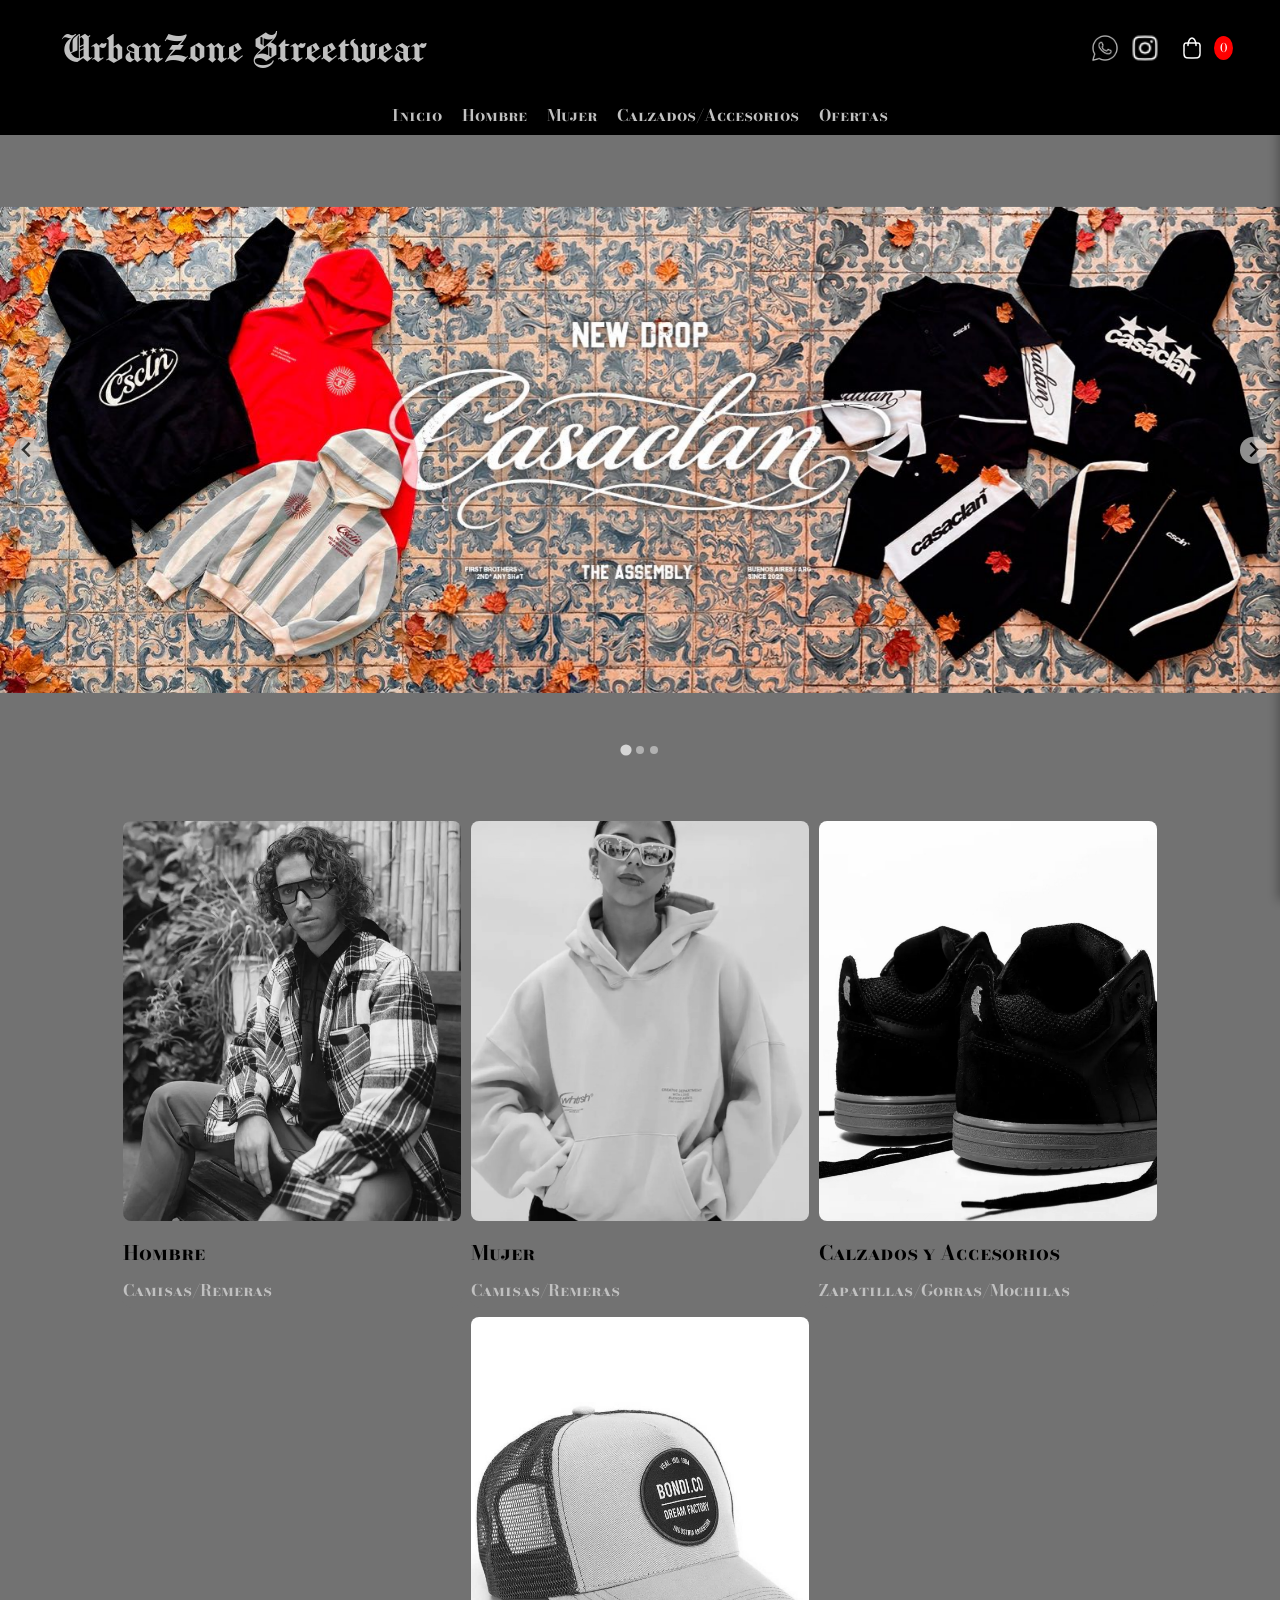
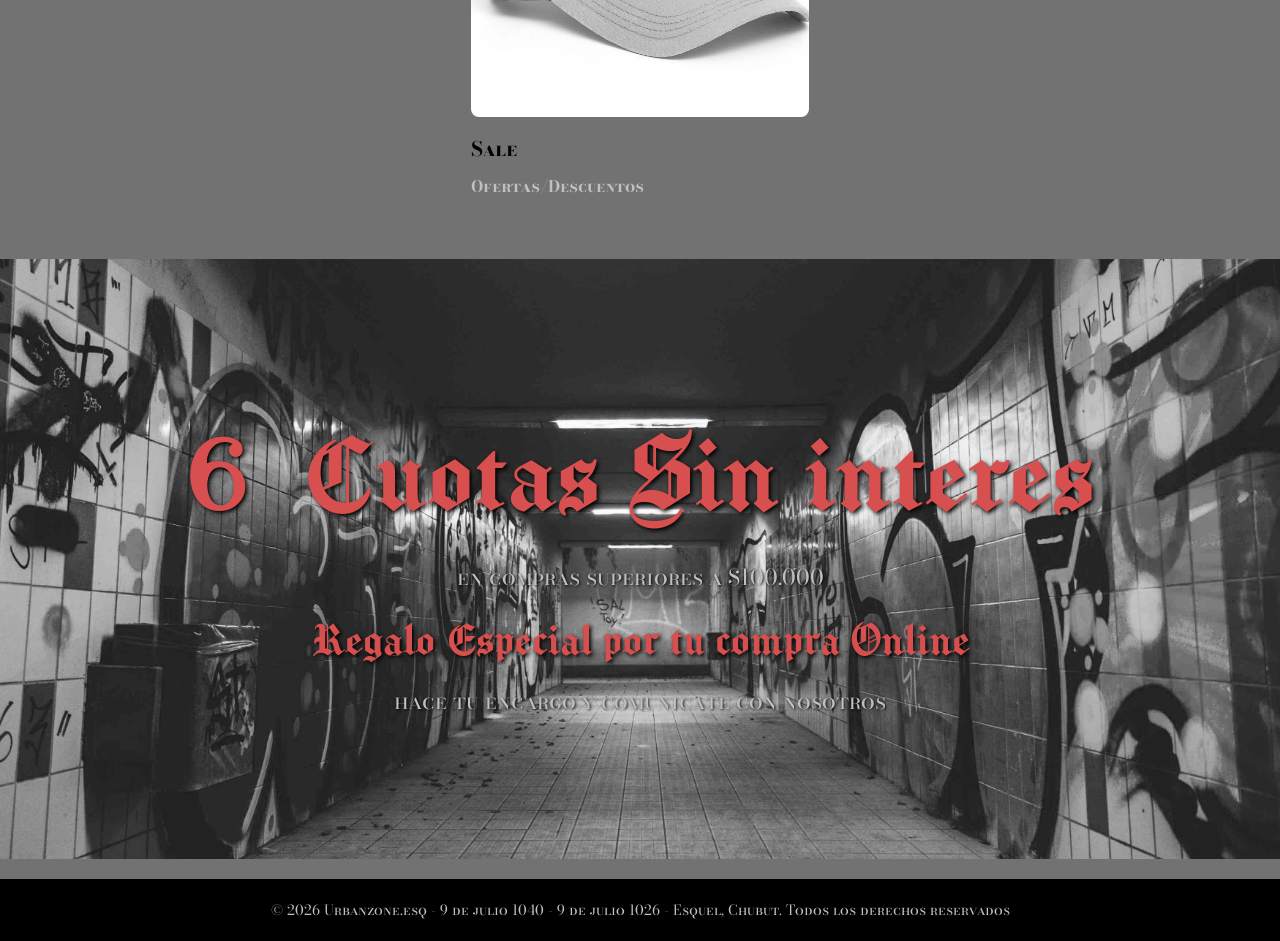
<file: index.html>
<!DOCTYPE html>
<html lang="es">
<head>
    <meta charset="UTF-8">
    <meta name="viewport" content="width=device-width, initial-scale=1.0">
    <title>UrbanZone Streetwear</title>
    <link rel="icon" href="./assets/logo.jpg" type="image/jpg">
    <meta name="theme-color" content="#000000">
    <meta name="msapplication-navbutton-color" content="#000000">
    <meta name="apple-mobile-web-app-status-bar-style" content="#000000">
    
    <!-- CSS Componentes -->
    <link rel="stylesheet" href="/components/css/variables.css">
    <link rel="stylesheet" href="/components/css/navbar.css">
    <link rel="stylesheet" href="/components/css/cart.css">
    <link rel="stylesheet" href="/components/css/slider.css">
    <link rel="stylesheet" href="/components/css/cards.css">
    <link rel="stylesheet" href="/components/css/anuncios.css">
    <link rel="stylesheet" href="/components/css/footer.css">
    
    <!-- Fuentes -->
    <link rel="preconnect" href="https://fonts.googleapis.com">
    <link rel="preconnect" href="https://fonts.gstatic.com" crossorigin>
    <link href="https://fonts.googleapis.com/css2?family=Bodoni+Moda+SC:ital,opsz,wght@0,6..96,400..900;1,6..96,400..900&family=Manufacturing+Consent&display=swap" rel="stylesheet">
    
    <!-- Splide Slider -->
    <link rel="stylesheet" href="https://cdn.jsdelivr.net/npm/@splidejs/splide@4/dist/css/splide.min.css">
</head>
<body>
    <main>

        <!-- NAVBAR (cargado dinámicamente) -->
        <header id="navbar-container" data-src="/components/html/navbar.html"></header>
        <div id="cart-container" data-src="/components/html/cart-panel.html"></div>
        <!-- HERO SLIDER -->
        <section class="tarjeta_slider" id="sliderr">
            <div class="slider-bg"></div>
            <div id="main-slider" class="splide text-slider">
                <div class="splide__track">
                    <ul class="splide__list">
                        <li class="splide__slide">
                            <div class="slide-content">
                                <img src="./assets/fotos_slides/casaclan.jpeg">
                            </div>
                        </li>
                        <li class="splide__slide">
                            <div class="slide-content">
                                <img src="./assets/fotos_slides/whitetrash.jpeg">
                            </div>
                        </li>
                        <li class="splide__slide">
                            <div class="slide-content">
                                <img src="./assets/fotos_slides/billabong.jpeg">
                            </div>
                        </li>
                    </ul>
                </div>
            </div>
        </section>

        <section class="tarjetas_home">
            <a href="/hombre.html" class="card_link">
            <div class="cards_index">
                    <img src="./assets/fotos_productos/camisa_hombre.jpg">
                    <h3>Hombre</h3>
                    <p>Camisas/Remeras</p>
            </div>
            </a>
            <a href="/mujer.html" class="card_link">
            <div class="cards_index">
                    <img src="./assets/fotos_productos/canguro_dama.jpg">
                    <h3>Mujer</h3>
                    <p>Camisas/Remeras</p>
            </div>
            </a>
            <a href="/calzado_accesorios.html" class="card_link">
            <div class="cards_index">
                    <img src="./assets/fotos_productos/zapatilla2.jpg">
                    <h3>Calzados y Accesorios</h3>
                    <p>Zapatillas/Gorras/Mochilas</p>
            </div>
            </a>
            <a href="/ofertas.html" class="card_link">
            <div class="cards_index">
                    <img src="./assets/fotos_productos/gorra3.jpg">
                    <h3>Sale</h3>
                    <p>Ofertas/Descuentos</p>
            </div>
            </a>
        </section>

        <div class="anuncios">
            <h1> 6 Cuotas Sin interes</h1>
            <p>en compras superiores a $100.000</p>
            <h2>Regalo Especial por tu compra Online</h2>
            <p>hace tu encargo y comunicate con nosotros</p>
        </div>
    </main>
    <!-- FOOTER -->
    <footer>
        <p>&copy; 2026 Urbanzone.esq - 9 de julio 1040 - 9 de julio 1026 - Esquel, Chubut. Todos los derechos reservados</p>
    </footer>

    <!-- Scripts externos -->
    <script src="https://cdn.jsdelivr.net/npm/bootstrap@4.5.2/dist/js/bootstrap.bundle.min.js"></script>
    <script src="https://cdn.jsdelivr.net/npm/@splidejs/splide@4/dist/js/splide.min.js"></script>
    
    <!-- Módulos JS -->
    <script src="/components/js/navbar.js"></script>
    <script src="/components/js/cart.js"></script>
    <script src="/components/js/slider.js"></script>
    <script src="/components/js/cards.js"></script>
    <script src="/components/js/loader.js"></script>

</body>
</html>
</file>
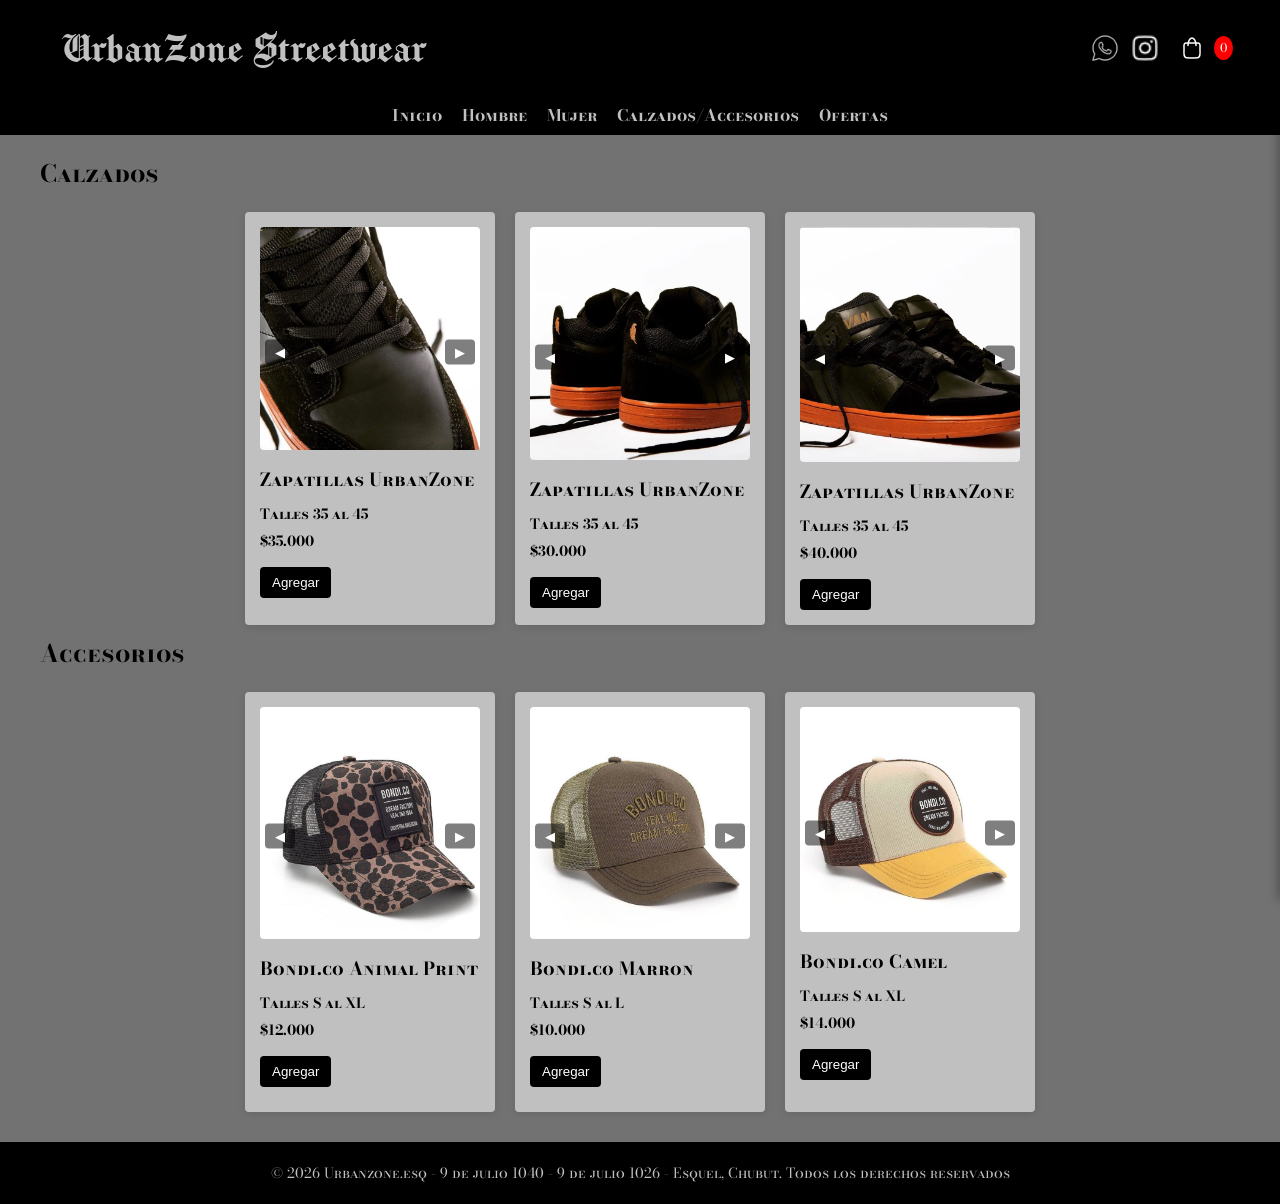
<file: calzado_accesorios.html>
<!DOCTYPE html>
<html lang="es">
<head>
    <meta charset="UTF-8">
    <meta name="viewport" content="width=device-width, initial-scale=1.0">
    <title>Hombre - UrbanZone Streetwear</title>
    <link rel="icon" href="./assets/logo.jpg" type="image/png">
    <meta name="theme-color" content="#000000">
    
    <!-- CSS Componentes -->
    <link rel="stylesheet" href="/components/css/variables.css">
    <link rel="stylesheet" href="/components/css/navbar.css">
    <link rel="stylesheet" href="/components/css/cart.css">
    <link rel="stylesheet" href="/components/css/cards.css">
    <link rel="stylesheet" href="/components/css/footer.css">
    
    <!-- Fuentes -->
    <link rel="preconnect" href="https://fonts.googleapis.com">
    <link rel="preconnect" href="https://fonts.gstatic.com" crossorigin>
    <link href="https://fonts.googleapis.com/css2?family=Bodoni+Moda+SC:ital,opsz,wght@0,6..96,400..900;1,6..96,400..900&family=Manufacturing+Consent&display=swap" rel="stylesheet">
</head>
<body>
    <main>
        <!-- NAVBAR (cargado dinámicamente) -->
        <header id="navbar-container" data-src="/components/html/navbar.html"></header>

        <!-- CART PANEL -->
        <section id="cart-panel-container" data-src="/components/html/cart-panel.html"></section>
        <!-- SECCIÓN calzados y accesorios -->
        <section id="section-calzados-accesorios-container" data-src="/components/html/section_calzados_accesorios.html"></section>
        
    </main>
    <!-- FOOTER -->
    <footer>
        <p>&copy; 2026 Urbanzone.esq - 9 de julio 1040 - 9 de julio 1026 - Esquel, Chubut. Todos los derechos reservados</p>
    </footer>

    <!-- JS -->
    <script src="/components/js/cart.js"></script>
    <script src="/components/js/cards.js"></script>
    <script src="/components/js/loader.js"></script>


</body>
</html>
</file>
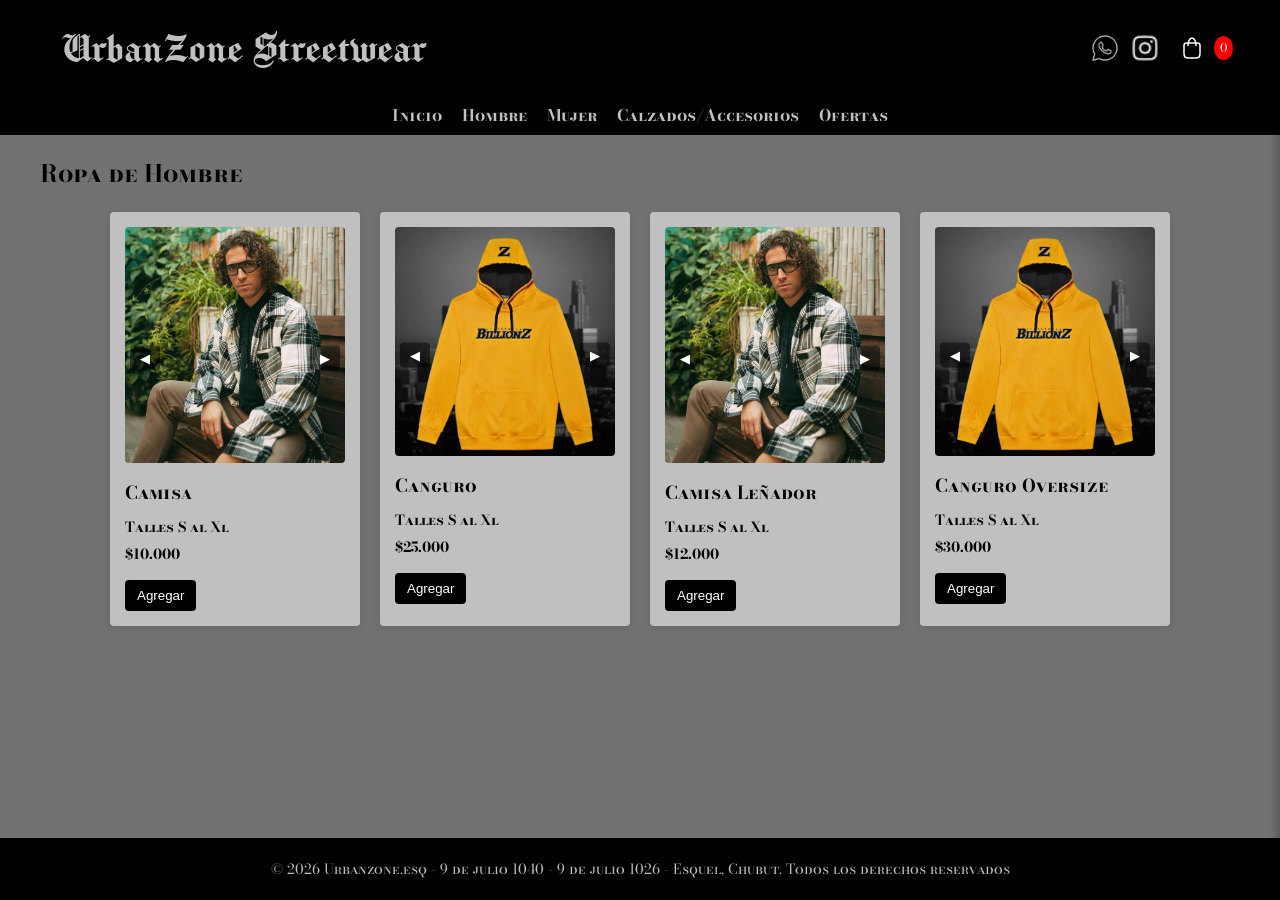
<file: hombre.html>
<!DOCTYPE html>
<html lang="es">
<head>
    <meta charset="UTF-8">
    <meta name="viewport" content="width=device-width, initial-scale=1.0">
    <title>Hombre - UrbanZone Streetwear</title>
    <link rel="icon" href="./assets/logo.jpg" type="image/png">
    <meta name="theme-color" content="#000000">
    
    <!-- CSS Componentes -->
    <link rel="stylesheet" href="/components/css/variables.css">
    <link rel="stylesheet" href="/components/css/navbar.css">
    <link rel="stylesheet" href="/components/css/cart.css">
    <link rel="stylesheet" href="/components/css/cards.css">
    <link rel="stylesheet" href="/components/css/footer.css">
    
    <!-- Fuentes -->
    <link rel="preconnect" href="https://fonts.googleapis.com">
    <link rel="preconnect" href="https://fonts.gstatic.com" crossorigin>
    <link href="https://fonts.googleapis.com/css2?family=Bodoni+Moda+SC:ital,opsz,wght@0,6..96,400..900;1,6..96,400..900&family=Manufacturing+Consent&display=swap" rel="stylesheet">
</head>
<body>
    <main>
        <!-- NAVBAR (cargado dinámicamente) -->
        <header id="navbar-container" data-src="/components/html/navbar.html"></header>

        <!-- CART PANEL -->
        <section id="cart-panel-container" data-src="/components/html/cart-panel.html"></section>
        <!-- SECCIÓN HOMBRE -->
        <section id="section-hombre-container" data-src="/components/html/section-hombre.html"></section>
        
    </main>
    <!-- FOOTER -->
    <footer>
        <p>&copy; 2026 Urbanzone.esq - 9 de julio 1040 - 9 de julio 1026 - Esquel, Chubut. Todos los derechos reservados</p>
    </footer>

    <!-- JS -->
    <script src="/components/js/cart.js"></script>
    <script src="/components/js/cards.js"></script>
    <script src="/components/js/loader.js"></script>


</body>
</html>
</file>
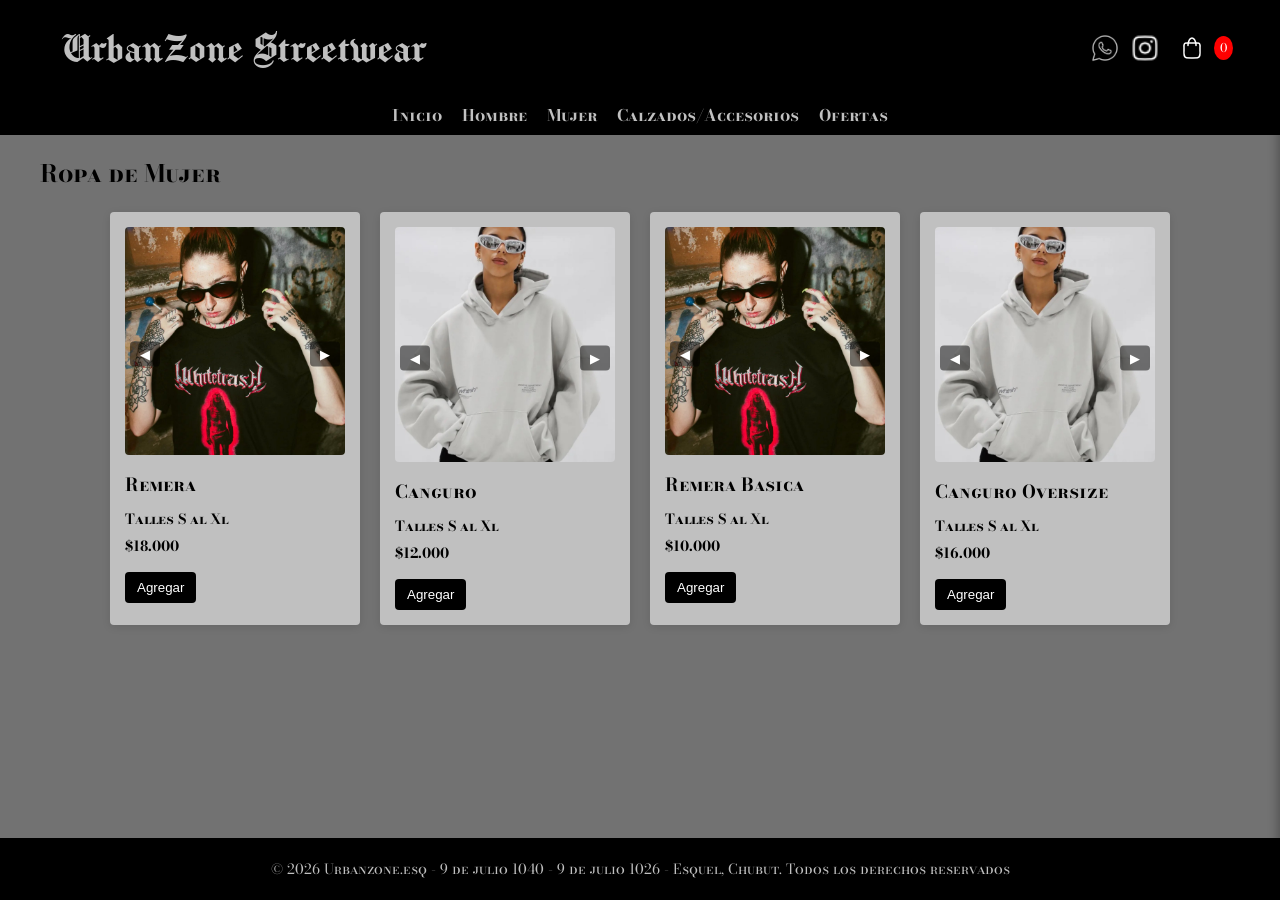
<file: mujer.html>
<!DOCTYPE html>
<html lang="es">
<head>
    <meta charset="UTF-8">
    <meta name="viewport" content="width=device-width, initial-scale=1.0">
    <title>Mujer - UrbanZone Streetwear</title>
    <link rel="icon" href="./assets/logo.jpg" type="image/png">
    <meta name="theme-color" content="#000000">
    
    <!-- CSS Componentes -->
    <link rel="stylesheet" href="./components/css/variables.css">
    <link rel="stylesheet" href="./components/css/navbar.css">
    <link rel="stylesheet" href="./components/css/cart.css">
    <link rel="stylesheet" href="./components/css/cards.css">
    <link rel="stylesheet" href="./components/css/footer.css">
    
    <!-- Fuentes -->
    <link rel="preconnect" href="https://fonts.googleapis.com">
    <link rel="preconnect" href="https://fonts.gstatic.com" crossorigin>
    <link href="https://fonts.googleapis.com/css2?family=Bodoni+Moda+SC:ital,opsz,wght@0,6..96,400..900;1,6..96,400..900&family=Manufacturing+Consent&display=swap" rel="stylesheet">
</head>
<body>
    <main>
        <!-- NAVBAR (cargado dinámicamente) -->
        <header id="navbar-container" data-src="/components/html/navbar.html"></header>

        <!-- CART PANEL -->
        <section id="cart-panel-container" data-src="/components/html/cart-panel.html"></section>
        <!-- SECCIÓN MUJER -->
        <section id="section-mujer-container" data-src="/components/html/section-mujer.html"></section>
    </main>
    <!-- FOOTER -->
    <footer>
        <p>&copy; 2026 Urbanzone.esq - 9 de julio 1040 - 9 de julio 1026 - Esquel, Chubut. Todos los derechos reservados</p>
    </footer>

    <!-- JS -->
    <script src="/components/js/cart.js"></script>
    <script src="/components/js/cards.js"></script>
    <script src="/components/js/loader.js"></script>


</body>
</html>
</file>
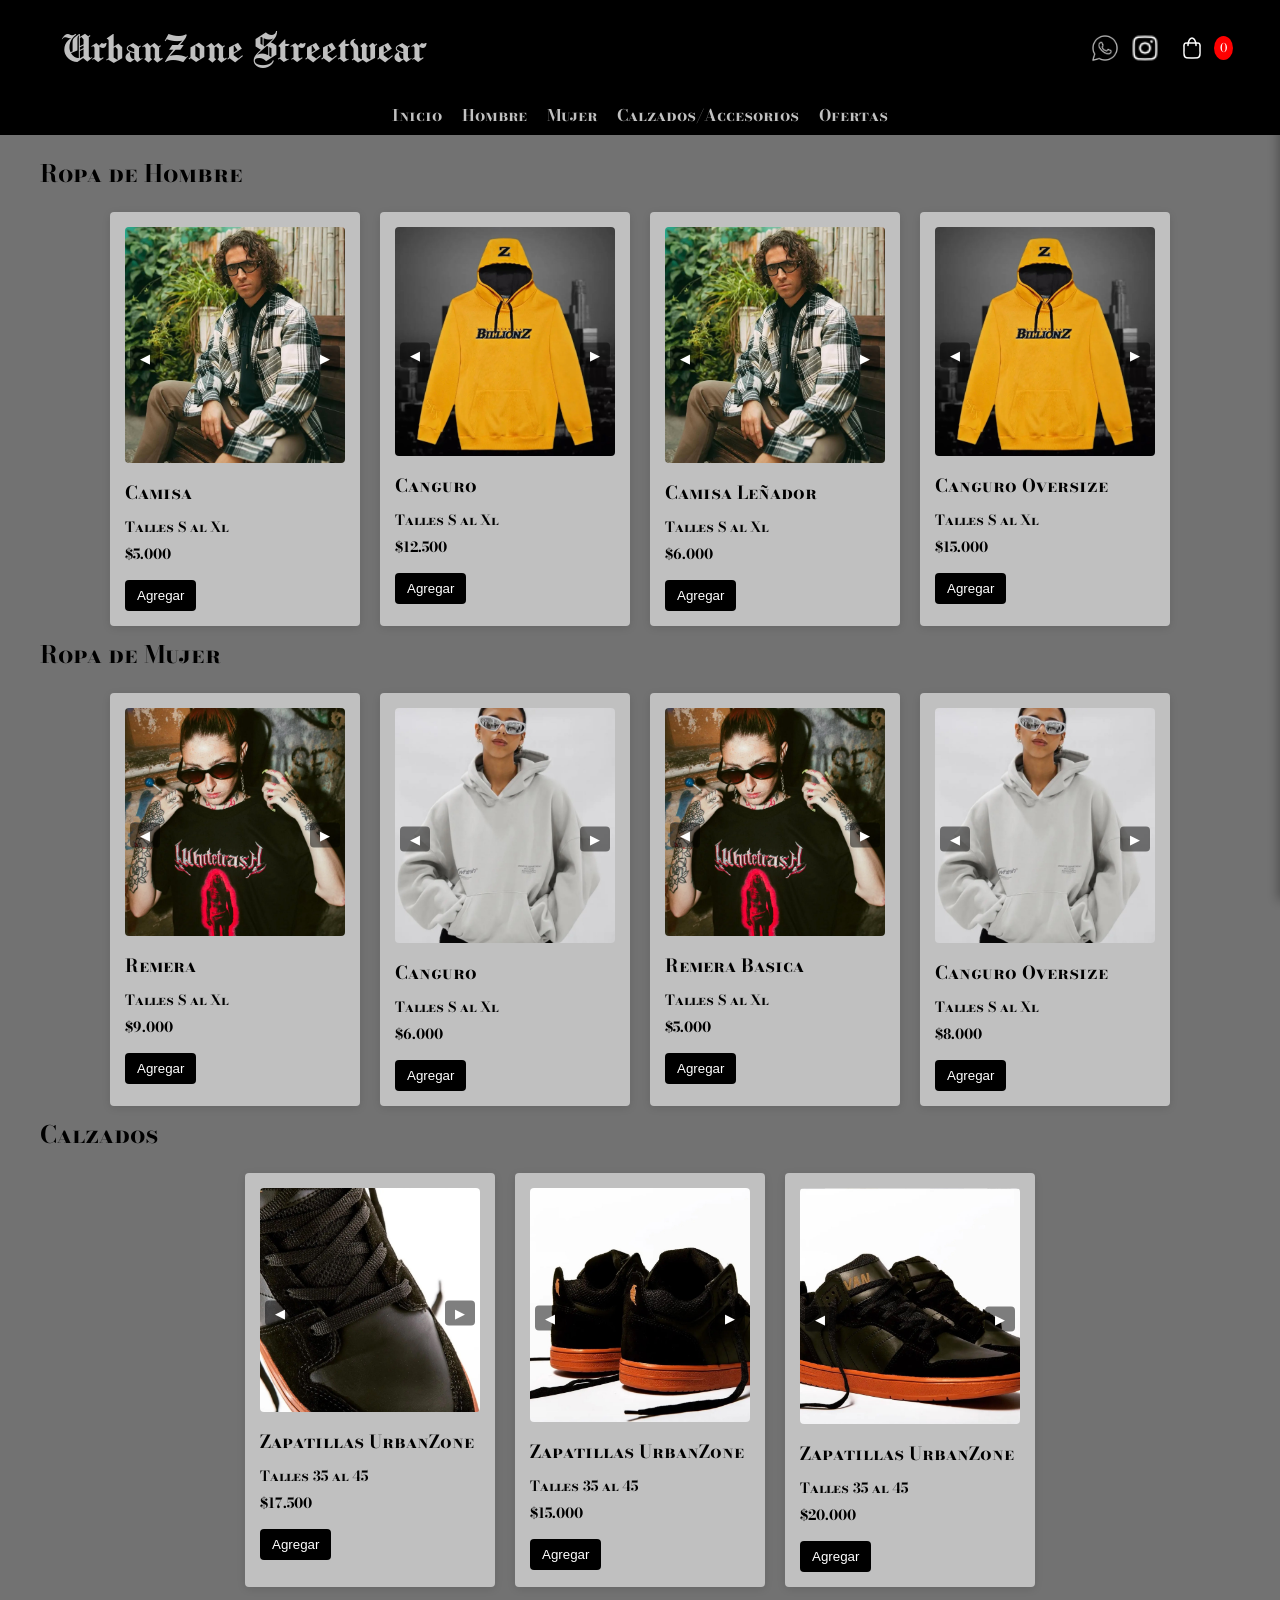
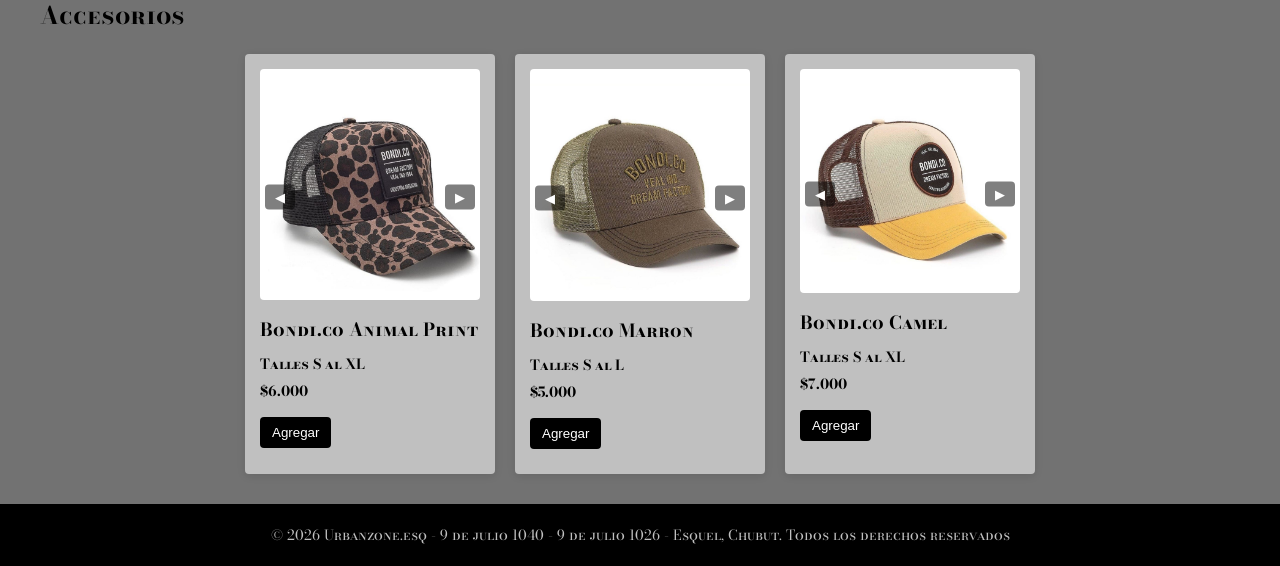
<file: ofertas.html>
<!DOCTYPE html>
<html lang="es">
<head>
    <meta charset="UTF-8">
    <meta name="viewport" content="width=device-width, initial-scale=1.0">
    <title>Sale - UrbanZone Streetwear</title>
    <link rel="icon" href="./assets/logo.jpg" type="image/png">
    <meta name="theme-color" content="#000000">
    
    <!-- CSS Componentes -->
    <link rel="stylesheet" href="/components/css/variables.css">
    <link rel="stylesheet" href="/components/css/navbar.css">
    <link rel="stylesheet" href="/components/css/cart.css">
    <link rel="stylesheet" href="/components/css/cards.css">
    <link rel="stylesheet" href="/components/css/footer.css">
    
    <!-- Fuentes -->
    <link rel="preconnect" href="https://fonts.googleapis.com">
    <link rel="preconnect" href="https://fonts.gstatic.com" crossorigin>
    <link href="https://fonts.googleapis.com/css2?family=Bodoni+Moda+SC:ital,opsz,wght@0,6..96,400..900;1,6..96,400..900&family=Manufacturing+Consent&display=swap" rel="stylesheet">
</head>
<body>
    <main>
        <!-- NAVBAR (cargado dinámicamente) -->
        <header id="navbar-container" data-src="/components/html/navbar.html"></header>

        <!-- CART PANEL -->
        <section id="cart-panel-container" data-src="/components/html/cart-panel.html"></section>
        <!-- SECCIÓN HOMBRE -->
        <section id="section-ofertas-container" data-src="/components/html/section-ofertas.html"></section>
        
    </main>
    <!-- FOOTER -->
    <footer>
        <p>&copy; 2026 Urbanzone.esq - 9 de julio 1040 - 9 de julio 1026 - Esquel, Chubut. Todos los derechos reservados</p>
    </footer>

    <!-- JS -->
    <script src="/components/js/cart.js"></script>
    <script src="/components/js/cards.js"></script>
    <script src="/components/js/loader.js"></script>


</body>
</html>
</file>
<file: components/css/variables.css>
/* CSS Variables - Variables globales */
:root {
    --color-primary: #000000;
    --color-secondary: #636363;
    --color-bordes: #f6c929;
    --color-letras: #c0c0c0;
    --color-background: #727272;
    --color-navbar: #000000;
    --color-anuncios: #d84f4f;
    --font-principal: 'Manufacturing Consent', serif;
    --font-secundaria: 'Bodoni Moda SC', sans-serif;
}

/* Reset */
* {
    margin: 0;
    padding: 0;
    box-sizing: border-box;
}

/* Body */
body {
    font-family: var(--font-secundaria);
    background-color: var(--color-background);
    padding-top: 135px;
    overflow-x: hidden;
    min-height: 100vh;
    display: flex;
    flex-direction: column;
}

main {
    flex: 1;
}
</file>
<file: components/css/navbar.css>
/* Navbar Component Styles */
.navbar {
    position: fixed;
    top: 0;
    width: 100%;
    height: 95px;
    z-index: 1000;
    display: flex;
    background: var(--color-primary);
}

.filas_navbar {
    position: relative; 
    max-width: 1200px;
    width: 100%;
    padding:10px 20px;
    margin: 0 auto;
    display: flex;
    align-items: center;
    justify-content: space-between;
}

.spacer {
    position: fixed;
    top: 95px;
    width: 100%;
    height: 40px;
    background: black;
    display: flex;
    justify-content: center;
    align-items: center;
    z-index: 999;
    transition: all 0.3s ease;
}

.nombre_marca {
    color: var(--color-letras);
    white-space: nowrap;
    font: 45px var(--font-principal);
}

.nav-links {
    list-style: none;
    display: flex;
    gap: 20px;
}

.nav-links a {
    color: var(--color-letras);
    text-decoration: none;
    font: bold 16px var(--font-secundaria);
}

.nav-links a:hover {
    color: #ff9800;
}

.links-contacto {
    position: absolute;
    right: 80px;
    display: flex;
    gap: 10px;
}

.cart {
    width: 40px;
    display: flex;
    gap: 10px;
}

.btn_whatsapp, .btn_instagram {
    display: inline-block;
    text-decoration: none; /* saca subrayado */
}

.btn_whatsapp img, .btn_instagram img{
    display: block; /* evita espacios raros */
    width: 30px; /* o el tamaño que quieras */
    height: auto;
}

.cart {
    color: white;
    cursor: pointer;
    font-size: 18px;
}

.cart span {
    background: red;
    padding: 2px 6px;
    border-radius: 50%;
    font-size: 12px;
}

/* Scroll state */
.navbar.scrolled + .spacer {
    height: 60px;
    background: rgba(24, 24, 24, 0.95);
    backdrop-filter: blur(5px);
}

.navbar.scrolled .filas_navbar {
    padding: 5px 20px;
}

.navbar,
.logo,
.filas_navbar {
    transition: all 0.3s ease;
}
</file>
<file: components/css/cart.css>
/* Cart Component Styles */
.overlay {
    position: fixed;
    top: 0;
    left: 0;
    width: 100%;
    height: 100%;
    background: rgba(0, 0, 0, 0.5);
    opacity: 0;
    visibility: hidden;
    transition: all 0.3s ease;
    z-index: 1000;
}

.overlay.active {
    opacity: 1;
    visibility: visible;
}

.cart-panel {
    position: fixed;
    top: 0;
    right: 0;
    width: 300px;
    height: 100%;
    background: white;
    box-shadow: -2px 0 10px rgba(0,0,0,0.3);
    padding: 20px;
    transform: translateX(100%);
    transition: transform 0.3s ease;
    z-index: 1001;
}

.cart-panel.active {
    transform: translateX(0);
}

.cart-header {
    display: flex;
    justify-content: space-between;
    align-items: center;
}

.close-cart {
    background: transparent;
    border: none;
    font-size: 20px;
    cursor: pointer;
}

.cart-panel ul {
    list-style: none;
    margin-top: 10px;
}

.cart-panel li {
    margin-bottom: 10px;
    border-bottom: 1px solid var(--color-letras);
    padding-bottom: 5px;
}

.cart-item {
    display: flex;
    justify-content: space-between;
    align-items: center;
    font-size: 14px;
}

.cart-controls {
    display: flex;
    gap: 5px;
    margin-top: 5px;
}

.cart-controls button {
    padding: 3px 6px;
    border: none;
    cursor: pointer;
    background: var(--color-primary);
    color: white;
    border-radius: 3px;
}

.cart-controls button:hover {
    background: var(--color-bordes);
}

.remove-btn {
    background: red;
    color: white;
    border: none;
    padding: 4px 8px;
    cursor: pointer;
    border-radius: 5px;
}

.remove-btn:hover {
    background: darkred;
}

.cart-total {
    margin-top: 15px;
    font-weight: bold;
    font-size: 16px;
    border-top: 2px solid var(--color-letras);
    padding-top: 10px;
}

.btn-comprar {
    margin-top: 20px;
    padding: 10px 15px;
    background-color: darkred;
    color: white;
    border: none;
    border-radius: 5px;
    cursor: pointer;
    width: 100%;
    font-size: 16px;
}
</file>
<file: components/css/slider.css>
/* Hero Slider Component Styles */
.tarjeta_slider {
    position: relative;
    height: 70vh;
    padding: 0;
}

.slider-bg {
    position: absolute;
    width: 100%;
    min-height: 100vh;
}

.text-slider {
    position: relative;
    z-index: 2;
    height: 100%;
}

.text-slider .splide__track,
.text-slider .splide__list,
.text-slider .splide__slide {
    height: 100%;
}

.splide__slide {
    display: flex;
    justify-content: center;
    align-items: center;
}

.slide-content {
    background: var(--color-navbar);
}

.slide-content img {
    max-width: 100%;
    height: 100%;
    object-fit: cover;
}
</file>
<file: components/css/cards.css>
/* estilos section base*/
section {
    padding: 5px 20px;
}

section h2 {
    margin-bottom: 20px;
}

/* estilos contenedores de secciones de compras*/
.cards-container {
    display: flex;
    gap: 20px;
    flex-wrap: wrap;
    justify-content: center;
}

.card {
    background-color: var(--color-letras);
    padding: 15px;
    border-radius: 4px;
    width: 250px;
    text-align: left;
    box-shadow: 0 2px 8px rgba(0,0,0,0.1);
    transition: transform 0.3s ease;
}

.card:hover {
    transform: translateY(-5px);
}

.card h3 {
    margin: 10px 0;
    font-size: 18px;
}

.card p { 
    color: var(--color-primary); 
    font: bold 14px var(--font-secundaria);
    margin: 5px 0;
} 

.card button { 
    margin-top: 10px; 
    padding: 8px 12px; 
    border: none; 
    background-color: var(--color-primary); 
    color: white; 
    border-radius: 4px; 
    cursor: pointer; 
    transition: background-color 0.6s ease;
} 

.card button:hover { 
    background-color: #ff9800; 
}

.img-container {
    position: relative;
}

.img-container img {
    width: 100%;
    border-radius: 4px;
}

.img-container button {
    position: absolute;
    top: 50%;
    transform: translateY(-50%);
    background: rgba(0,0,0,0.5);
    color: white;
    cursor: pointer;
    padding: 5px 10px;
}

.prev { left: 5px; }
.next { right: 5px; }


/* estilos contenedores de home*/
.tarjetas_home {
    display: flex;
    gap: 8px;
    flex-wrap: wrap;
    align-items: stretch;
    justify-content: center;
    margin: 50px 0 50px 0;
}

.cards_index {
    background-color: var(--color-background);
    padding: 1px;
    border-radius: 10px;
    width: 340px;
    text-align: start;
    transition: transform 0.3s ease;
}

.cards_index:hover {
    transform: translateY(-5px);
}

.cards_index img {
    width: 100%;
    height: 400px;
    object-fit: cover;
    border-radius: 8px;
    filter: grayscale(100%);
}

.cards_index h3 {
    margin: 10px 0;
    font-size: 20px;
}

.cards_index p { 
    color: var(--color-letras); 
    font: bold 16px var(--font-secundaria);
    margin: 5px 0;
}
</file>
<file: components/css/anuncios.css>
.anuncios {
    width: 100%;
    height: 600px;
    background: url("../../assets/fondo_urbano.jpeg") no-repeat center center;
    background-size: cover;
    display: flex;
    align-items: center;
    justify-content: center;
    flex-direction: column;
    text-align: center;
    gap: 15px;
}

.anuncios h1 {
    color: var(--color-anuncios);
    font: 120px var(--font-principal);
    text-shadow: 2px 2px 4px rgb(0, 0, 0);
}

.anuncios p {
    color: var(--color-letras);
    font: 22px var(--font-secundaria);
    text-shadow: 1px 1px 3px rgba(0, 0, 0);

}

.anuncios h2 {
    color: var(--color-anuncios);
    font: 50px var(--font-principal);
    text-shadow: 2px 2px 4px rgba(0, 0, 0);

}

.card_link {
    text-decoration: none;
    color: inherit;
    display: inline-block;
}
</file>
<file: components/css/footer.css>
/* Footer Component Styles */
footer {
    background: var(--color-primary);
    color: var(--color-letras);
    padding: 20px;
    text-align: center;
    font-size: 14px;
    margin-top: 20px;
}
</file>
